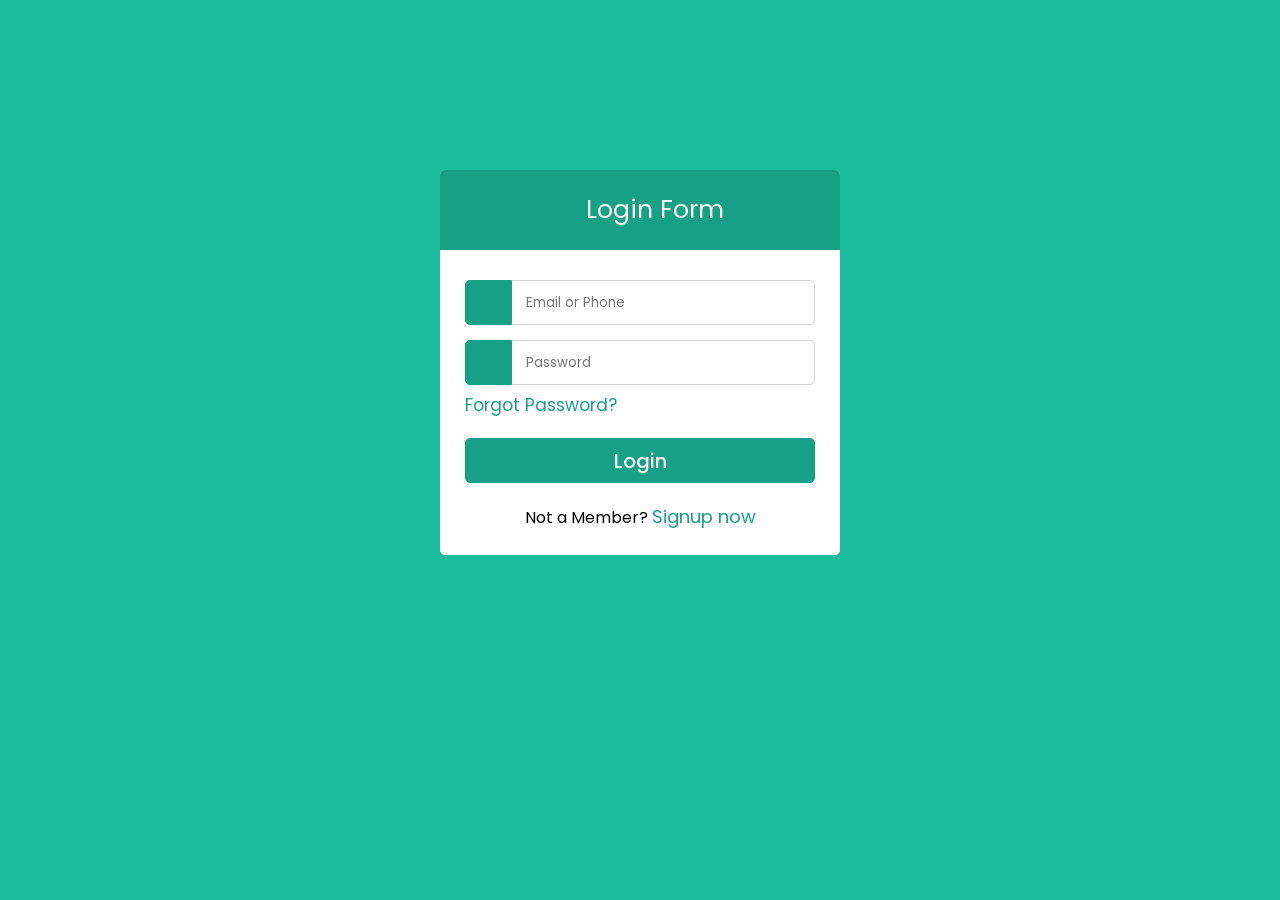
<file: index.html>
<!DOCTYPE html>
<html lang="en">
<head>
    <meta charset="UTF-8">
    <meta name="viewport" content="width=device-width, initial-scale=1.0">
    <title>Login Form</title>
    <link rel="stylesheet" href="style.css">
    <script src="https://cdnjs.cloudflare.com/ajax/libs/font-awesome/6.6.0/css/all.min.css" crossorigin="anonymous"></script>
</head>
<body>
    <div class="container">
        <div class="wrapper">
        <div class="title"><span>Login Form</span></div>
        <form action="#">
            <div class="row">
                <i class="fas fa-user"></i>
                <input type="text" placeholder="Email or Phone">
            </div>
            <div class="row">
                <i class="fas fa-lock"></i>
                <input type="password" placeholder="Password">
            </div>
            <div class="pass"><a href="#">Forgot Password?</a></div>
            <div class="row button">
                <input type="submit" value="Login">
            </div>
            <div class="signup-link">Not a Member? <a href="#">Signup now</a></div>
        </form>
    </div>
    </div>
</body>
</html>
</file>
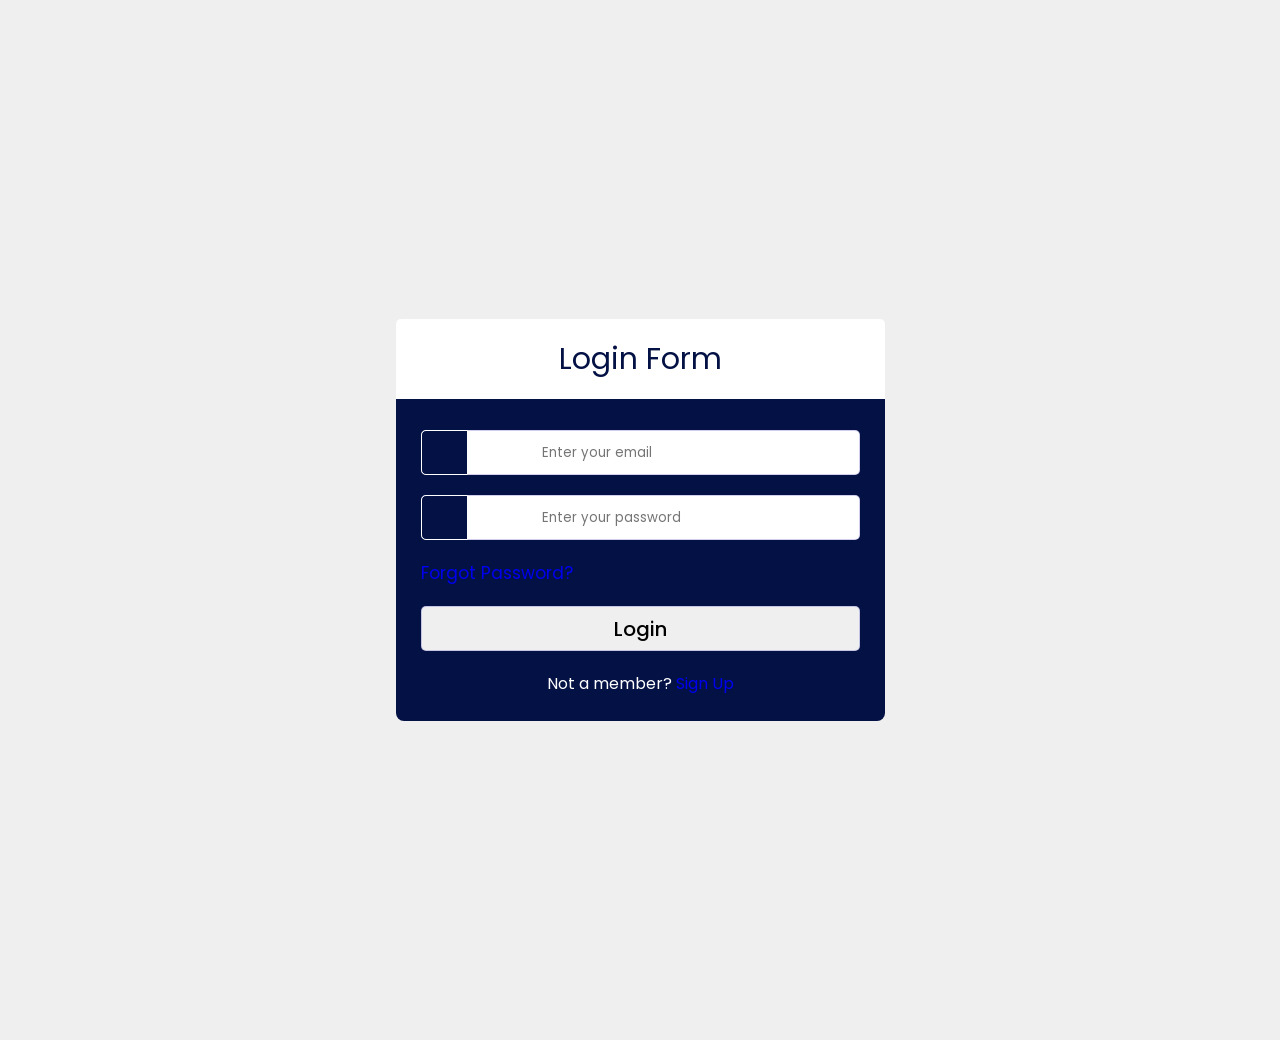
<file: index2.html>
<!DOCTYPE html>
<html lang="en">
<head>
    <meta charset="UTF-8">
    <meta name="viewport" content="width=device-width, initial-scale=1.0">
    <title>Login Form</title>
    <link rel="stylesheet" href="style2.css">
    <script src="https://kit.fontawesome.com/ajax/libs/font-awesome/6.6.0/css/all.min.css" crossorigin="anonymous"></script>
</head>
<body>
    <div class="container">
        <div class="wrapper">
            <div class="title">Login Form</div>
            <form action="#">
                <div class="row">
                    <i class="fa-solid fa-user"></i>
                    <input type="text" placeholder="Enter your email">
                </div>
                <div class="row">
                    <i class="fa-solid fa-lock"></i>
                    <input type="password" placeholder="Enter your password">
                </div>
                <div class="pass"><a href="#">Forgot Password?</a></div>
                <div class="row button">
                    <input type="submit" value="Login">
                </div>
                <div class="signup-link">Not a member? <a href="#">Sign Up</a></div>
            </form>
        </div>
    </div>
</body>
</html>
</file>
<file: style.css>
/*importation de la police poppins*/
@import url('https://fonts.googleapis.com/css2?family=Poppins:ital,wght@0,100;0,200;0,300;0,400;0,500;0,600;0,700;0,800;0,900;1,100;1,200;1,300;1,400;1,500;1,600;1,700;1,800;1,900&display=swap');

* {
    margin: 0;
    padding: 0;
    font-family: 'Poppins', Helvetica;
    box-sizing: border-box;
}

body {
    background: #1abc9c;
}

.container {
    max-width: 440px;
    padding: 0 20px;
    margin: 170px auto;
}

.wrapper {
    width: 100%;
    background: #fff;
    border-radius: 5px;
}

.wrapper .title {
    line-height: 80px;
    background: #16a085;
    text-align: center;
    padding-left: 30px;
    border-radius: 5px 5px 0 0 ;
    color: #fff;
    font-size: 25px;
}

.wrapper form {
    padding: 30px 25px 25px 25px;
}

.wrapper form .row {
    height: 45px;
    margin-bottom: 15px;
    position: relative;
}

.wrapper form .row input {
    height: 100%;
    outline: none;
    width: 100%;
    padding-left: 60px;
    border-radius: 5px;
    border: 1px solid lightgrey;
    transition: all 0.3s ease;
}

form .row input:focus {
    border-color: #16a085;
    box-shadow: inset 0px 0px 2px 2px rgba(26, 188, 156, 0.2);
}

.wrapper form .row i {
    position: absolute;
    width: 47px;
    height: 100%;
    color: #fff;
    background: #16a085;
    font-size: 18px;
    border: 1px solid #16a085;
    display: flex;
    align-items: center;
    justify-content: center;
    border-radius: 5px 0 0 5px;
}

.wrapper form .pass {
    margin: -8px 0 20px 0;
}

.wrapper form .pass a {
    color: #16a085;
    font-size: 17px;
    text-decoration: none;
}

.wrapper form .pass a:hover {
    text-decoration: underline;
}

.wrapper form .button input {
    color: #fff;
    font-size: 20px;
    font-weight: 500;
    padding-left: 0px;
    background: #16a085;
    border: 1px solid #16a085;
    cursor: pointer;
}

form .button input:hover {
    background: #12876f;
}

.wrapper form .signup-link {
    text-align: center;
    margin-top: 20px;
}

.wrapper form .signup-link a {
    color: #16a085;
    font-size: 18px;
    text-decoration: none;
}

form .signup-link a:hover {
    text-decoration: underline;
}
</file>
<file: style2.css>
/* import poppins font */
@import url('https://fonts.googleapis.com/css2?family=Poppins:ital,wght@0,100;0,200;0,300;0,400;0,500;0,600;0,700;0,800;0,900;1,100;1,200;1,300;1,400;1,500;1,600;1,700;1,800;1,900&display=swap');

* {
    margin: 0;
    padding: 0;
    box-sizing: border-box;
    font-family: 'Poppins', Helvetica;
    
}

body {
    height: 100vh;
    max-width: 1000px;
    width: 100%;
    display: flex;
    justify-content: center;
    align-items: center;
    background: #efefef;
    margin: 70px auto;
}

.wrapper  {
    width: 100%;
    background: #031144;
    border-radius: 8px;
}

.wrapper form {
    width:100%;
    padding: 60px;
    padding: 30px 25px 25px 25px;
}

.wrapper .title {
    display: flex;
    justify-content: center;
    line-height: 80px;
    margin-bottom: 1px;
    font-size: 30px;
    align-items: center;
    color: #031144;
    background: #fff;
    border-radius: 5px  5px 0 0;
}

.wrapper form .row {
    font-size: 40px;
    height: 45px;
    position: relative;
    margin-bottom: 20px;
}

.wrapper form .row input {
    padding-left: 120px;
    padding-right: 60px;
    height: 100%;
    border: 1px solid rgba(27, 17, 156, 0.2);
    width: 100%;
    outline: none;
    border-radius: 5px;
    transition: all ease 0.3s;
    display: flex;
    align-items: center;
    justify-content: center;
}

.wrapper form .row input:focus {
    border: solid 1px #031144;
    box-shadow: inset  0 0 2px 2px rgba(34, 26, 188, 0.2);
}

.wrapper form .row i {
    position: absolute;
    height: 100%;
    width: 47px;
    background: #031144;
    color: #fff;
    border: solid 1px #fff;
    display: flex;
    align-items: center;
    justify-content:center;
    font-size: 15px;
    border-radius: 5px 0 0 5px;
    margin-right: 20px;
}

.wrapper form .pass {
    margin: -8px 0 20px 0;
    margin-top: 10px;

}

.wrapper form .pass a {
    font-size: 17px;
    text-decoration: none;
}

.wrapper form .pass a:hover {
    text-decoration: underline;
}

.wrapper form .button input {
    font-weight: 500;
    padding-left: 60px;
    font-size: 20px;
    display: flex;
    align-items: center;
    justify-content: center;
    cursor: pointer;
    border: 1px solid rgba(34, 26, 188, 0.2);
}

form .button input:hover {
    background: #031144;
}

.wrapper form .signup-link {
    text-align: center;
    font-size: 14;
    margin-top: 20px;
    color: #fff;
}

.wrapper form .signup-link a {
    text-decoration: none;
}

.wrapper form .signup-link a:hover {
    text-decoration: underline;
}
</file>
